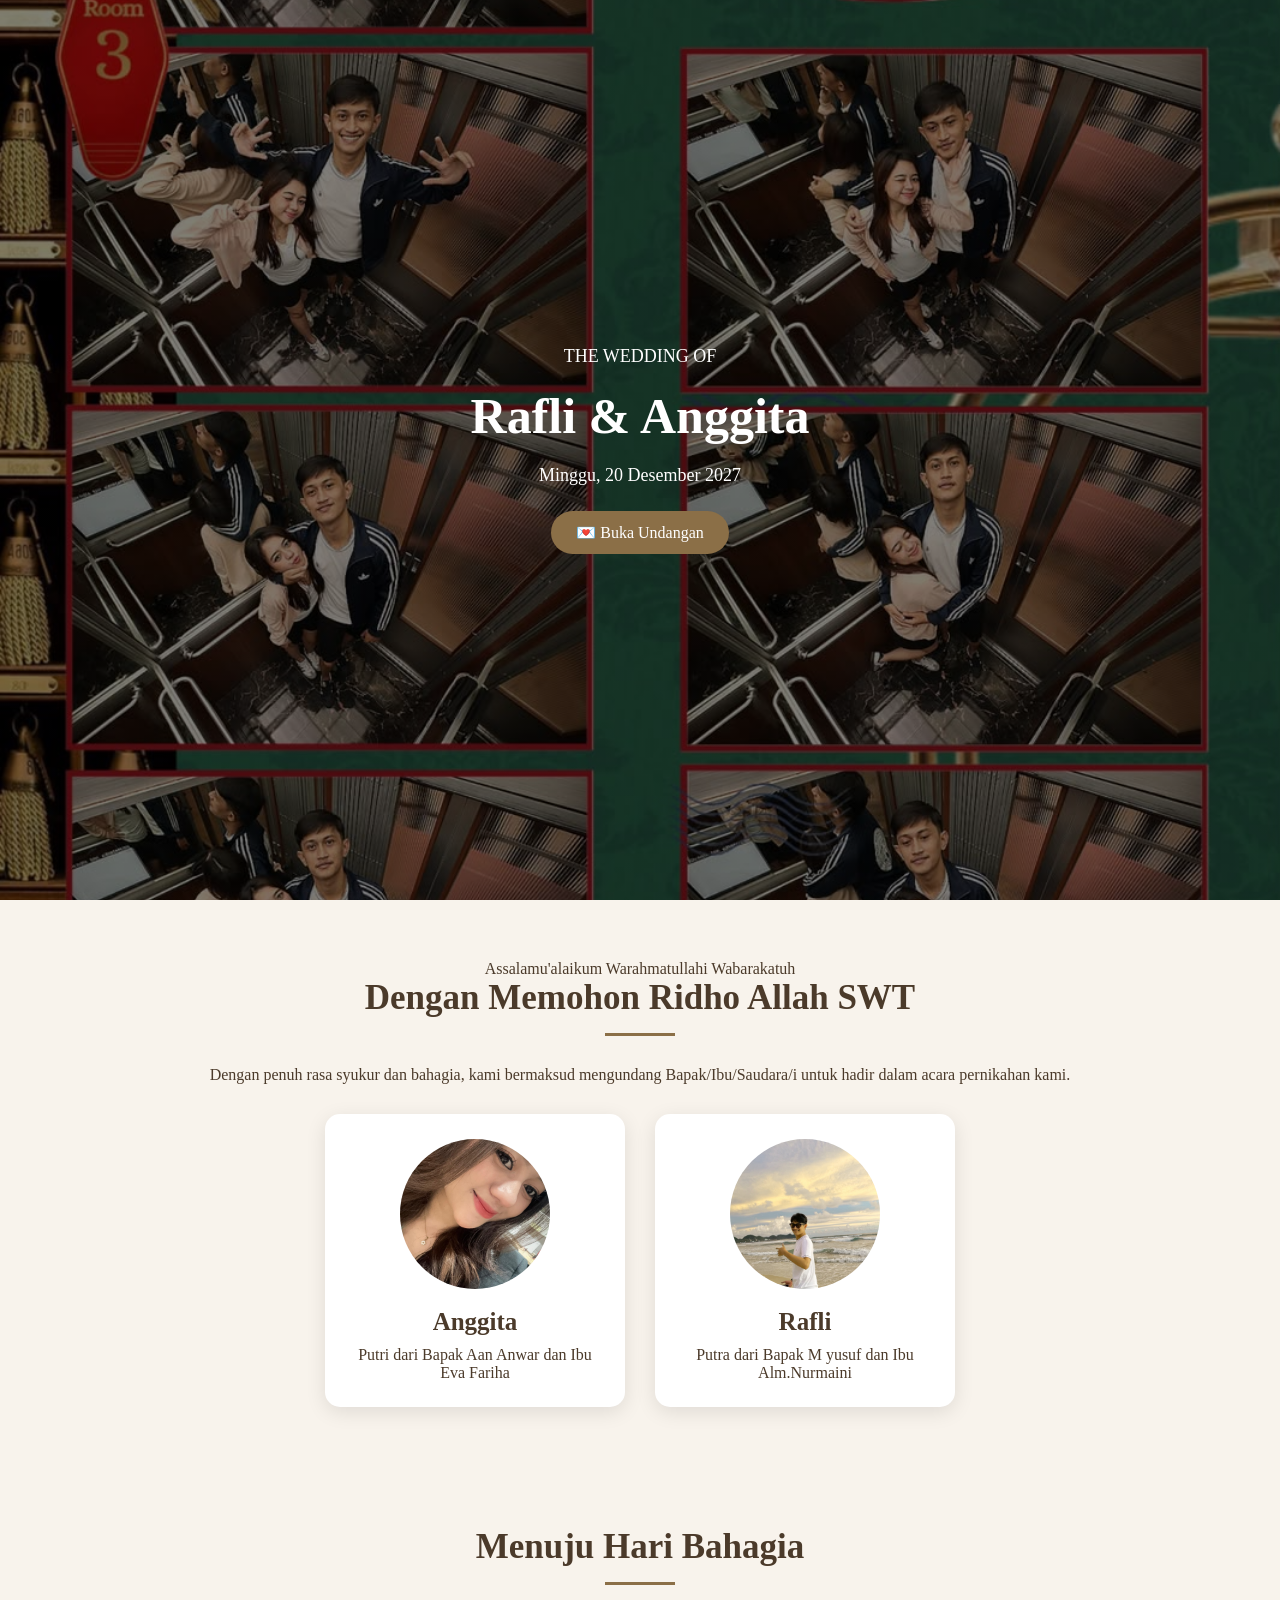
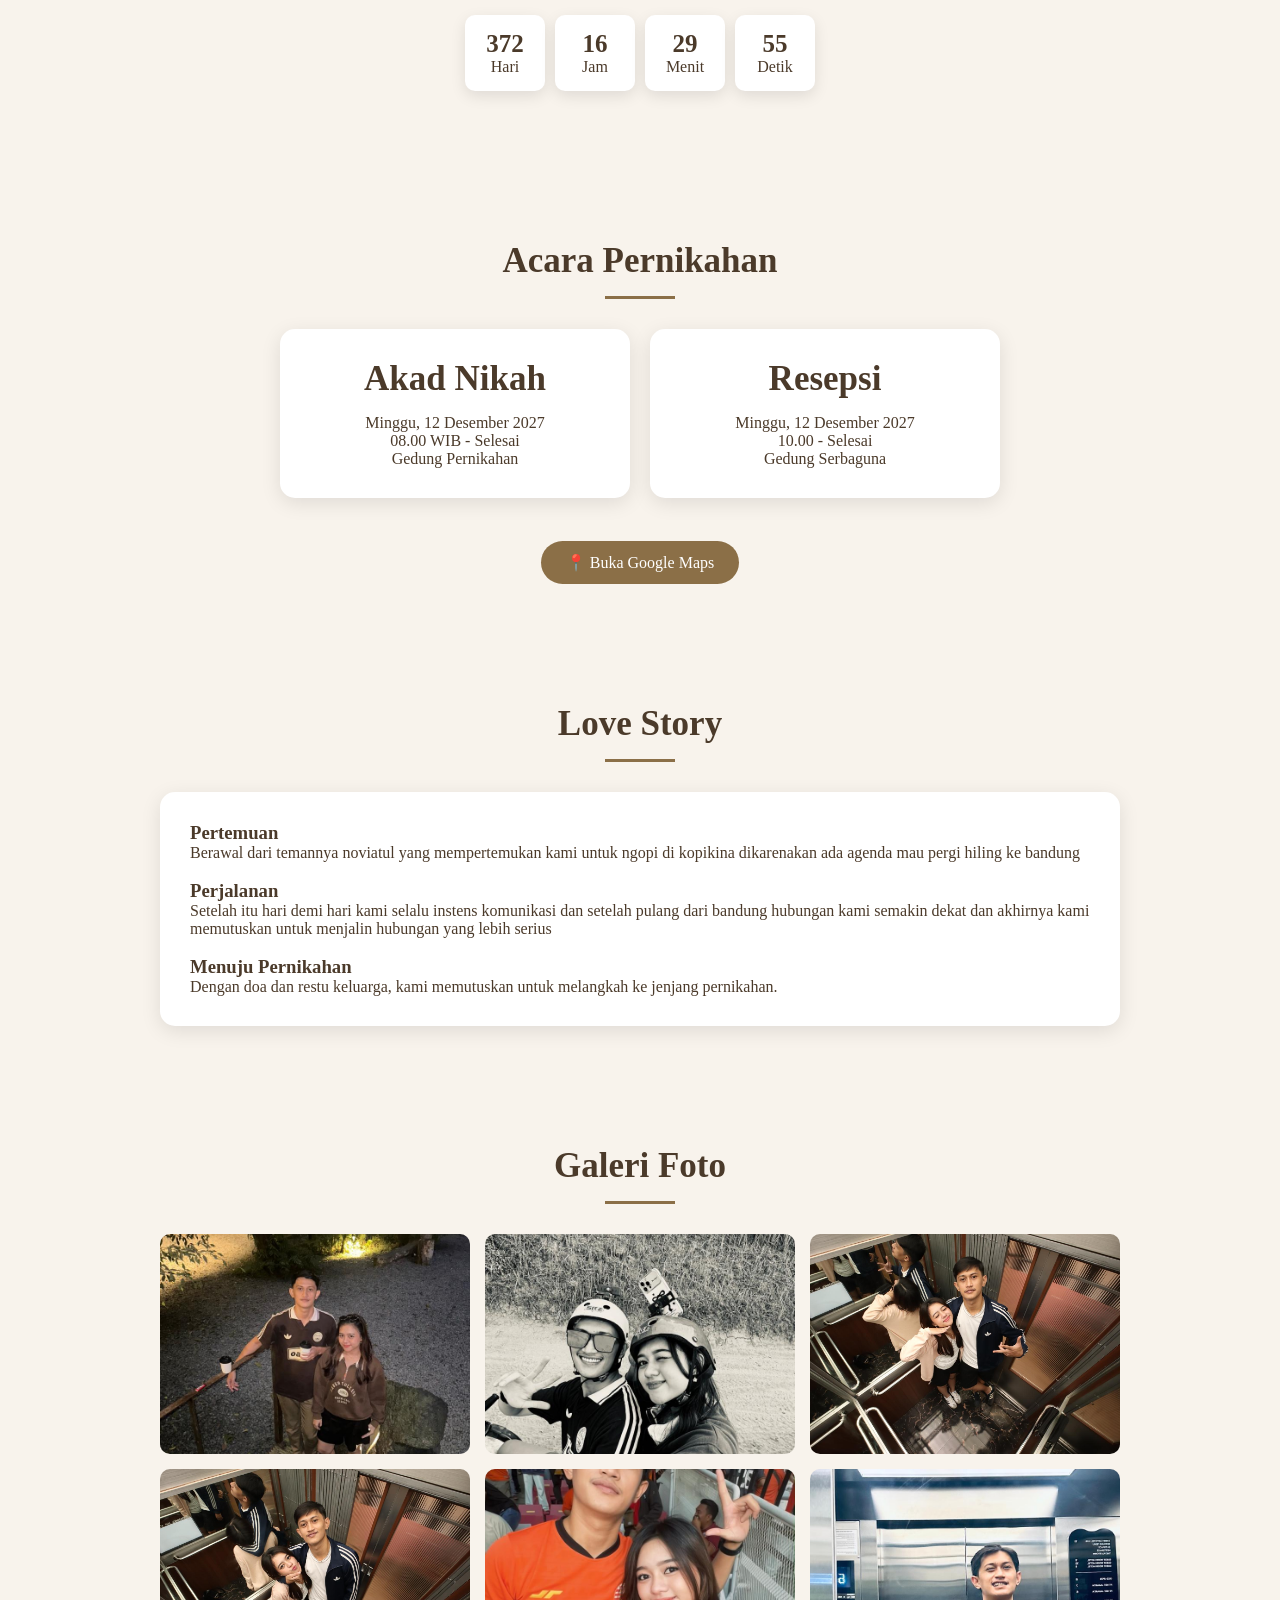
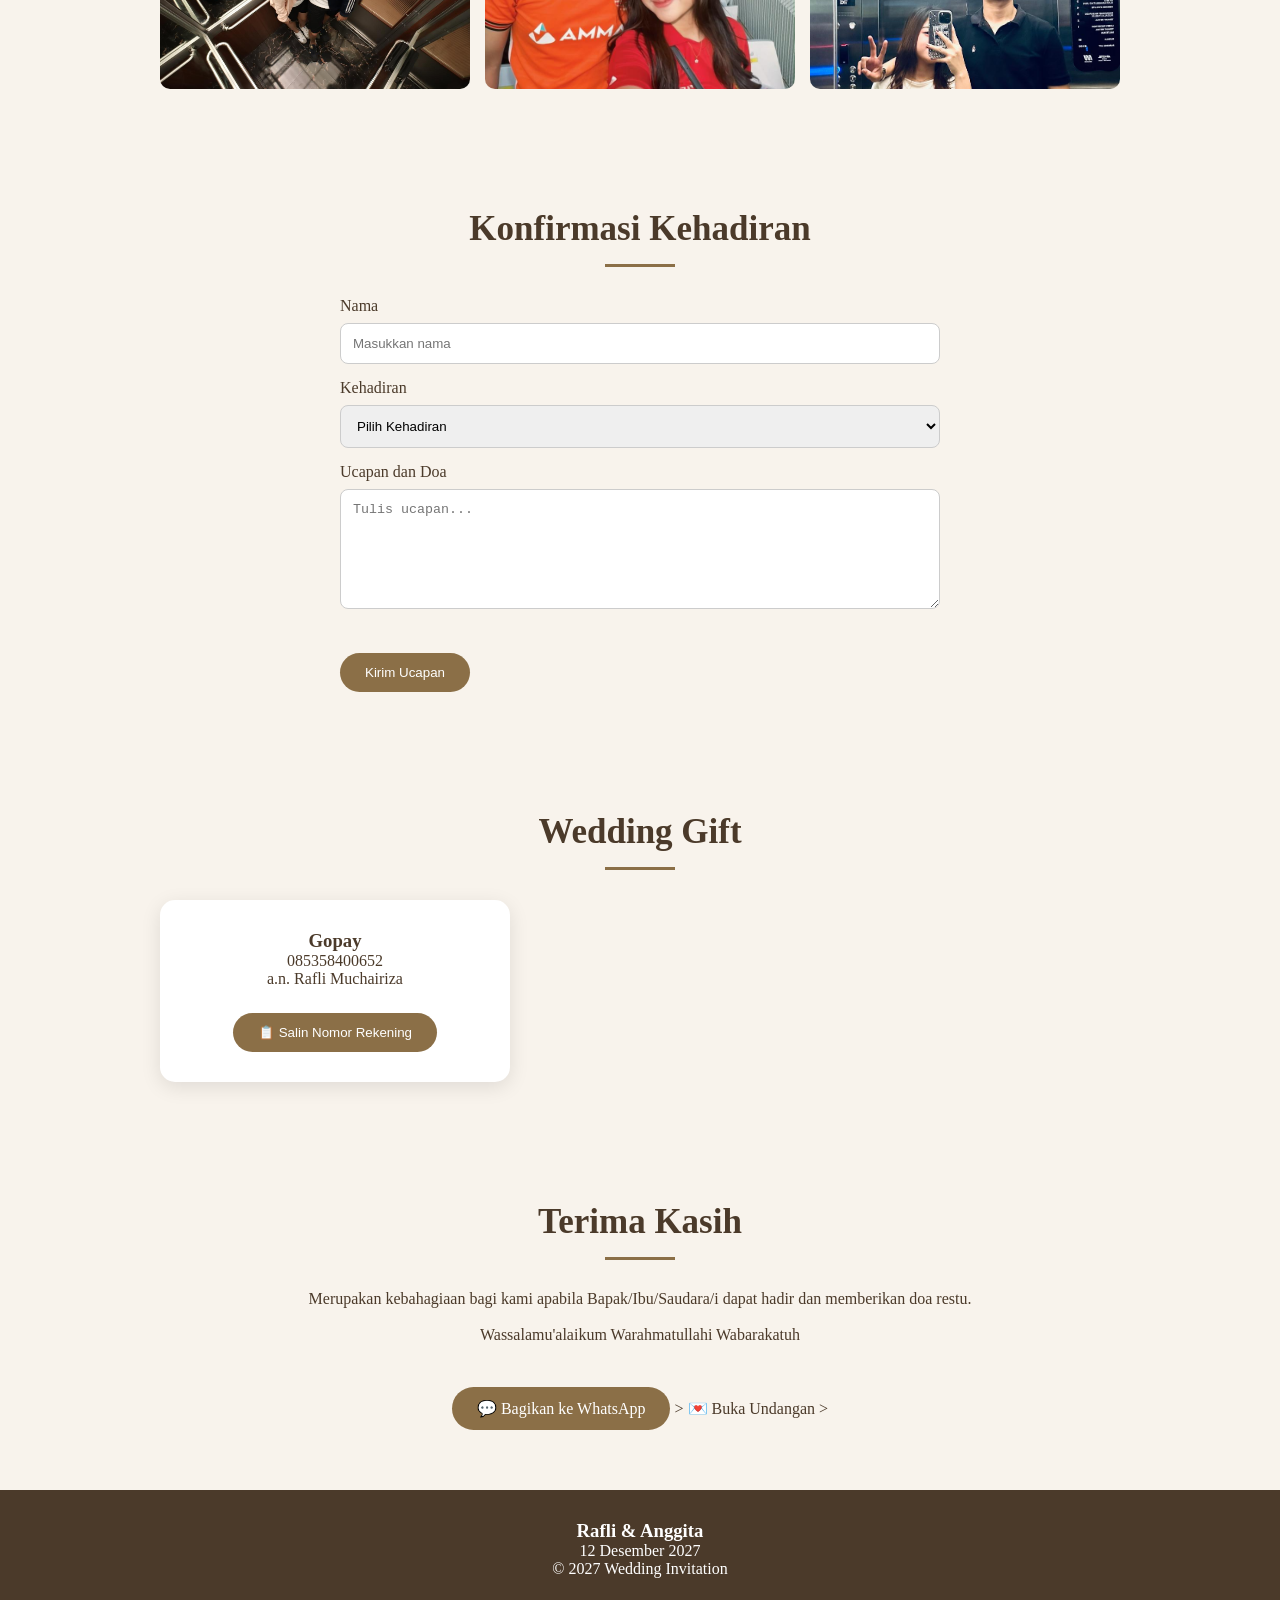
<file: index.html>
<!DOCTYPE html>
<html lang="id">
<head>
    <meta charset="UTF-8">
    <meta name="viewport" content="width=device-width, initial-scale=1.0">

    <title>Undangan Pernikahan Rafli & Anggita</title>

    <style>
        * {
            margin: 0;
            padding: 0;
            box-sizing: border-box;
        }

        body {
            font-family: Georgia, serif;
            background-color: #f8f3ec;
            color: #4b3a2a;
            text-align: center;
        }

        /* Halaman Pembuka */
        .opening {
            min-height: 100vh;
            display: flex;
            justify-content: center;
            align-items: center;
            padding: 20px;
            background: linear-gradient(
                rgba(0,0,0,0.5),
                rgba(0,0,0,0.5)
            ),
            url("img/rafli1.jpeg");

            background-size: cover;
            background-position: center;
            color: white;
        }

        .opening-content {
            max-width: 600px;
        }

        .opening h1 {
            font-size: 50px;
            margin: 20px 0;
        }

        .opening p {
            font-size: 18px;
        }

        .btn {
            display: inline-block;
            margin-top: 25px;
            padding: 12px 25px;
            background-color: #8b6f47;
            color: white;
            text-decoration: none;
            border-radius: 30px;
            border: none;
            cursor: pointer;
        }

        .btn:hover {
            background-color: #6f5738;
        }

        /* Section */
        section {
            padding: 60px 20px;
            max-width: 1000px;
            margin: auto;
        }

        h2 {
            font-size: 35px;
            margin-bottom: 15px;
        }

        .garis {
            width: 70px;
            height: 3px;
            background-color: #8b6f47;
            margin: 15px auto 30px;
        }

        /* Mempelai */
        .mempelai {
            display: flex;
            justify-content: center;
            gap: 30px;
            margin-top: 30px;
        }

        .orang {
            background: white;
            padding: 25px;
            border-radius: 15px;
            width: 300px;
            box-shadow: 0 5px 20px rgba(0,0,0,0.1);
        }

        .foto {
            width: 150px;
            height: 150px;
            border-radius: 50%;
            object-fit: cover;
            margin-bottom: 15px;
        }

        .orang h3 {
            font-size: 25px;
            margin-bottom: 10px;
        }

        /* Acara */
        .acara {
            display: flex;
            justify-content: center;
            gap: 20px;
        }

        .box {
            background: white;
            padding: 30px;
            border-radius: 15px;
            width: 350px;
            box-shadow: 0 5px 20px rgba(0,0,0,0.1);
        }

        /* Countdown */
        .countdown {
            display: flex;
            justify-content: center;
            gap: 10px;
            margin: 30px 0;
            flex-wrap: wrap;
        }

        .waktu {
            background: white;
            padding: 15px;
            border-radius: 10px;
            min-width: 80px;
            box-shadow: 0 5px 15px rgba(0,0,0,0.1);
        }

        .waktu strong {
            display: block;
            font-size: 25px;
        }

        /* Galeri */
        .galeri {
            display: grid;
            grid-template-columns: repeat(3, 1fr);
            gap: 15px;
        }

        .galeri img {
            width: 100%;
            height: 220px;
            object-fit: cover;
            border-radius: 10px;
        }

        /* Love Story */
        .story {
            background: white;
            padding: 30px;
            border-radius: 15px;
            text-align: left;
            box-shadow: 0 5px 20px rgba(0,0,0,0.1);
        }

        /* RSVP */
        form {
            max-width: 600px;
            margin: auto;
            text-align: left;
        }

        input,
        textarea,
        select {
            width: 100%;
            padding: 12px;
            margin: 8px 0 15px;
            border: 1px solid #ccc;
            border-radius: 8px;
        }

        textarea {
            height: 120px;
        }

        /* Footer */
        footer {
            background-color: #4b3a2a;
            color: white;
            padding: 30px;
        }

        /* Responsive HP */
        @media (max-width: 700px) {

            .opening h1 {
                font-size: 40px;
            }

            .mempelai {
                flex-direction: column;
                align-items: center;
            }

            .acara {
                flex-direction: column;
                align-items: center;
            }

            .box {
                width: 100%;
            }

            .galeri {
                grid-template-columns: repeat(2, 1fr);
            }

            .galeri img {
                height: 170px;
            }
        }

        @media (max-width: 450px) {

            .galeri {
                grid-template-columns: 1fr;
            }

            .galeri img {
                height: 230px;
            }
        }
    </style>
</head>

<body>

    <!-- PEMBUKA -->
    <div class="opening">

        <div class="opening-content">

            <p>THE WEDDING OF</p>

            <h1>Rafli & Anggita</h1>

            <p>
                Minggu, 20 Desember 2027
            </p>

            <a href="#undangan" class="btn">
                💌 Buka Undangan
            </a>

        </div>

    </div>


    <!-- PEMBUKAAN -->
    <section id="undangan">

        <p>Assalamu'alaikum Warahmatullahi Wabarakatuh</p>

        <h2>Dengan Memohon Ridho Allah SWT</h2>

        <div class="garis"></div>

        <p>
            Dengan penuh rasa syukur dan bahagia,
            kami bermaksud mengundang Bapak/Ibu/Saudara/i
            untuk hadir dalam acara pernikahan kami.
        </p>

        <!-- MEMPELAI -->
        <div class="mempelai">

            <div class="orang">

                <img
                    class="foto"
                    src="img/gita1.jpeg"
                    alt="Mempelai Wanita"
                >

                <h3>Anggita</h3>

                <p>
                    Putri dari Bapak Aan Anwar
                    dan Ibu Eva Fariha
                </p>

            </div>


            <div class="orang">

                <img
                    class="foto"
                    src="img/rafliprofil.jpeg"
                    alt="Mempelai Pria"
                >

                <h3>Rafli</h3>

                <p>
                    Putra dari Bapak M yusuf
                    dan Ibu Alm.Nurmaini
                </p>

            </div>

        </div>

    </section>


    <!-- COUNTDOWN -->
    <section>

        <h2>Menuju Hari Bahagia</h2>

        <div class="garis"></div>

        <div class="countdown">

            <div class="waktu">
                <strong id="hari">0</strong>
                Hari
            </div>

            <div class="waktu">
                <strong id="jam">0</strong>
                Jam
            </div>

            <div class="waktu">
                <strong id="menit">0</strong>
                Menit
            </div>

            <div class="waktu">
                <strong id="detik">0</strong>
                Detik
            </div>

        </div>

    </section>


    <!-- ACARA -->
    <section>

        <h2>Acara Pernikahan</h2>

        <div class="garis"></div>

        <div class="acara">

            <div class="box">

                <h2>Akad Nikah</h2>

                <p>
                    Minggu, 12 Desember 2027
                </p>

                <p>
                    08.00 WIB - Selesai
                </p>

                <p>
                    Gedung Pernikahan
                </p>

            </div>


            <div class="box">

                <h2>Resepsi</h2>

                <p>
                    Minggu, 12 Desember 2027
                </p>

                <p>
                    10.00 - Selesai
                </p>

                <p>
                    Gedung Serbaguna
                </p>

            </div>

        </div>

        <br>

        <a
            class="btn"
            target="_blank"
            href="https://maps.app.goo.gl/Dq9NmahgBHeCmQBP8"
        >
            📍 Buka Google Maps
        </a>

    </section>


    <!-- LOVE STORY -->
    <section>

        <h2>Love Story</h2>

        <div class="garis"></div>

        <div class="story">

            <h3>Pertemuan</h3>

            <p>
                Berawal dari temannya noviatul yang mempertemukan kami untuk ngopi di kopikina 
                dikarenakan ada agenda mau pergi hiling ke bandung
            </p>

            <br>

            <h3>Perjalanan</h3>

            <p>
                Setelah itu hari demi hari kami selalu instens komunikasi dan setelah pulang dari bandung
                hubungan kami semakin dekat dan akhirnya kami memutuskan untuk menjalin hubungan yang lebih serius
            </p>

            <br>

            <h3>Menuju Pernikahan</h3>

            <p>
                Dengan doa dan restu keluarga,
                kami memutuskan untuk melangkah
                ke jenjang pernikahan.
            </p>

        </div>

    </section>


    <!-- GALERI -->
    <section>

        <h2>Galeri Foto</h2>

        <div class="garis"></div>

        <div class="galeri">

            <img src="img/tst6.jpeg">

            <img src="img/tst5.jpeg">

            <img src="img/tst4.jpeg">

            <img src="img/tst2.jpeg">

            <img src="img/tst3.jpeg">

            <img src="img/tst1.jpeg">

        </div>

    </section>


    <!-- RSVP -->
    <section>

        <h2>Konfirmasi Kehadiran</h2>

        <div class="garis"></div>

        <form>

            <label>Nama</label>

            <input
                type="text"
                placeholder="Masukkan nama"
            >

            <label>Kehadiran</label>

            <select>

                <option>Pilih Kehadiran</option>

                <option>Hadir</option>

                <option>Tidak Hadir</option>

            </select>

            <label>Ucapan dan Doa</label>

            <textarea
                placeholder="Tulis ucapan..."
            ></textarea>

            <button
                type="button"
                class="btn"
                onclick="kirimUcapan()"
            >
                Kirim Ucapan
            </button>

        </form>

    </section>


    <!-- AMPLOP DIGITAL -->
    <section>

        <h2>Wedding Gift</h2>

        <div class="garis"></div>

        <div class="box">

            <h3>Gopay</h3>

            <p id="rekening">
                085358400652
            </p>

            <p>
                a.n. Rafli Muchairiza
            </p>

            <button
                class="btn"
                onclick="salinRekening()"
            >
                📋 Salin Nomor Rekening
            </button>

        </div>

    </section>


    <!-- PENUTUP -->
    <section>

        <h2>Terima Kasih</h2>

        <div class="garis"></div>

        <p>
            Merupakan kebahagiaan bagi kami apabila
            Bapak/Ibu/Saudara/i dapat hadir dan
            memberikan doa restu.
        </p>

        <br>

        <p>
            Wassalamu'alaikum Warahmatullahi Wabarakatuh
        </p>

        <br>

        <a
            
    class="btn"
    target="_blank"
    href="https://wa.me/?text=Assalamu%27alaikum%2C%20saya%20mengundang%20Anda%20untuk%20hadir%20di%20pernikahan%20Rafli%20%26%20Anggita.%0A%0A💌%20Buka%20undangan%3A%0Ahttps%3A%2F%2Fraflimuchairiza.github.io%2Fweddingrafligita%2F"
>
    💬 Bagikan ke WhatsApp
</a>
>
    💌 Buka Undangan
</a>
        >
        </a>

    </section>


    <!-- FOOTER -->
    <footer>

        <h3>Rafli & Anggita</h3>

        <p>
            12 Desember 2027
        </p>

        <p>
            © 2027 Wedding Invitation
        </p>

    </footer>


    <!-- JAVASCRIPT -->
    <script>

        // COUNTDOWN
        var tanggalPernikahan =
            new Date("December 12, 2027 10:00:00").getTime();


        setInterval(function() {

            var sekarang = new Date().getTime();

            var jarak =
                tanggalPernikahan - sekarang;


            var hari =
                Math.floor(
                    jarak /
                    (1000 * 60 * 60 * 24)
                );


            var jam =
                Math.floor(
                    (jarak %
                    (1000 * 60 * 60 * 24)) /
                    (1000 * 60 * 60)
                );


            var menit =
                Math.floor(
                    (jarak %
                    (1000 * 60 * 60)) /
                    (1000 * 60)
                );


            var detik =
                Math.floor(
                    (jarak %
                    (1000 * 60)) /
                    1000
                );


            document.getElementById("hari")
                .innerHTML = hari;

            document.getElementById("jam")
                .innerHTML = jam;

            document.getElementById("menit")
                .innerHTML = menit;

            document.getElementById("detik")
                .innerHTML = detik;

        }, 1000);


        // SALIN REKENING
        function salinRekening() {

            var rekening =
                document.getElementById("rekening")
                .innerText;

            navigator.clipboard.writeText(rekening);

            alert(
                "Nomor rekening berhasil disalin!"
            );

        }


        // KIRIM UCAPAN
        function kirimUcapan() {

            alert(
                "Terima kasih atas ucapan dan doanya ❤️"
            );

        }

    </script>

</body>
</html>
</file>
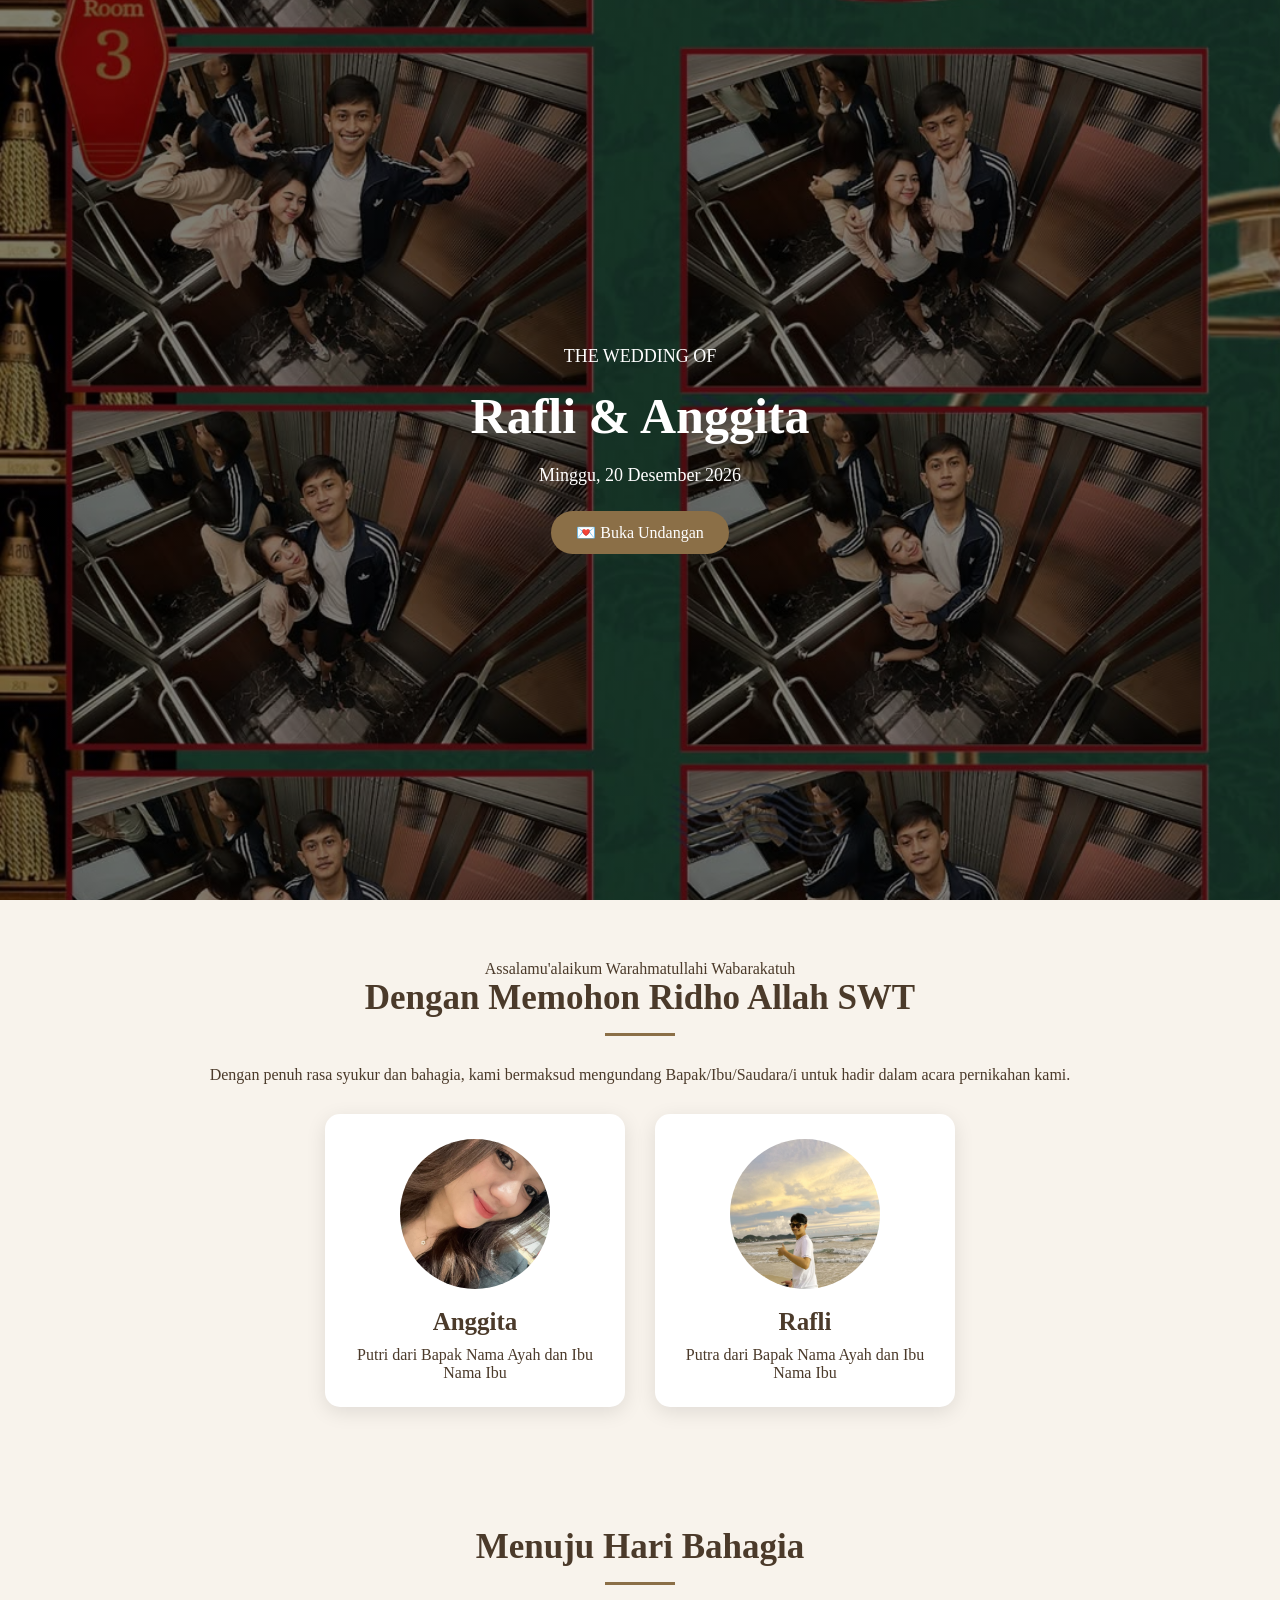
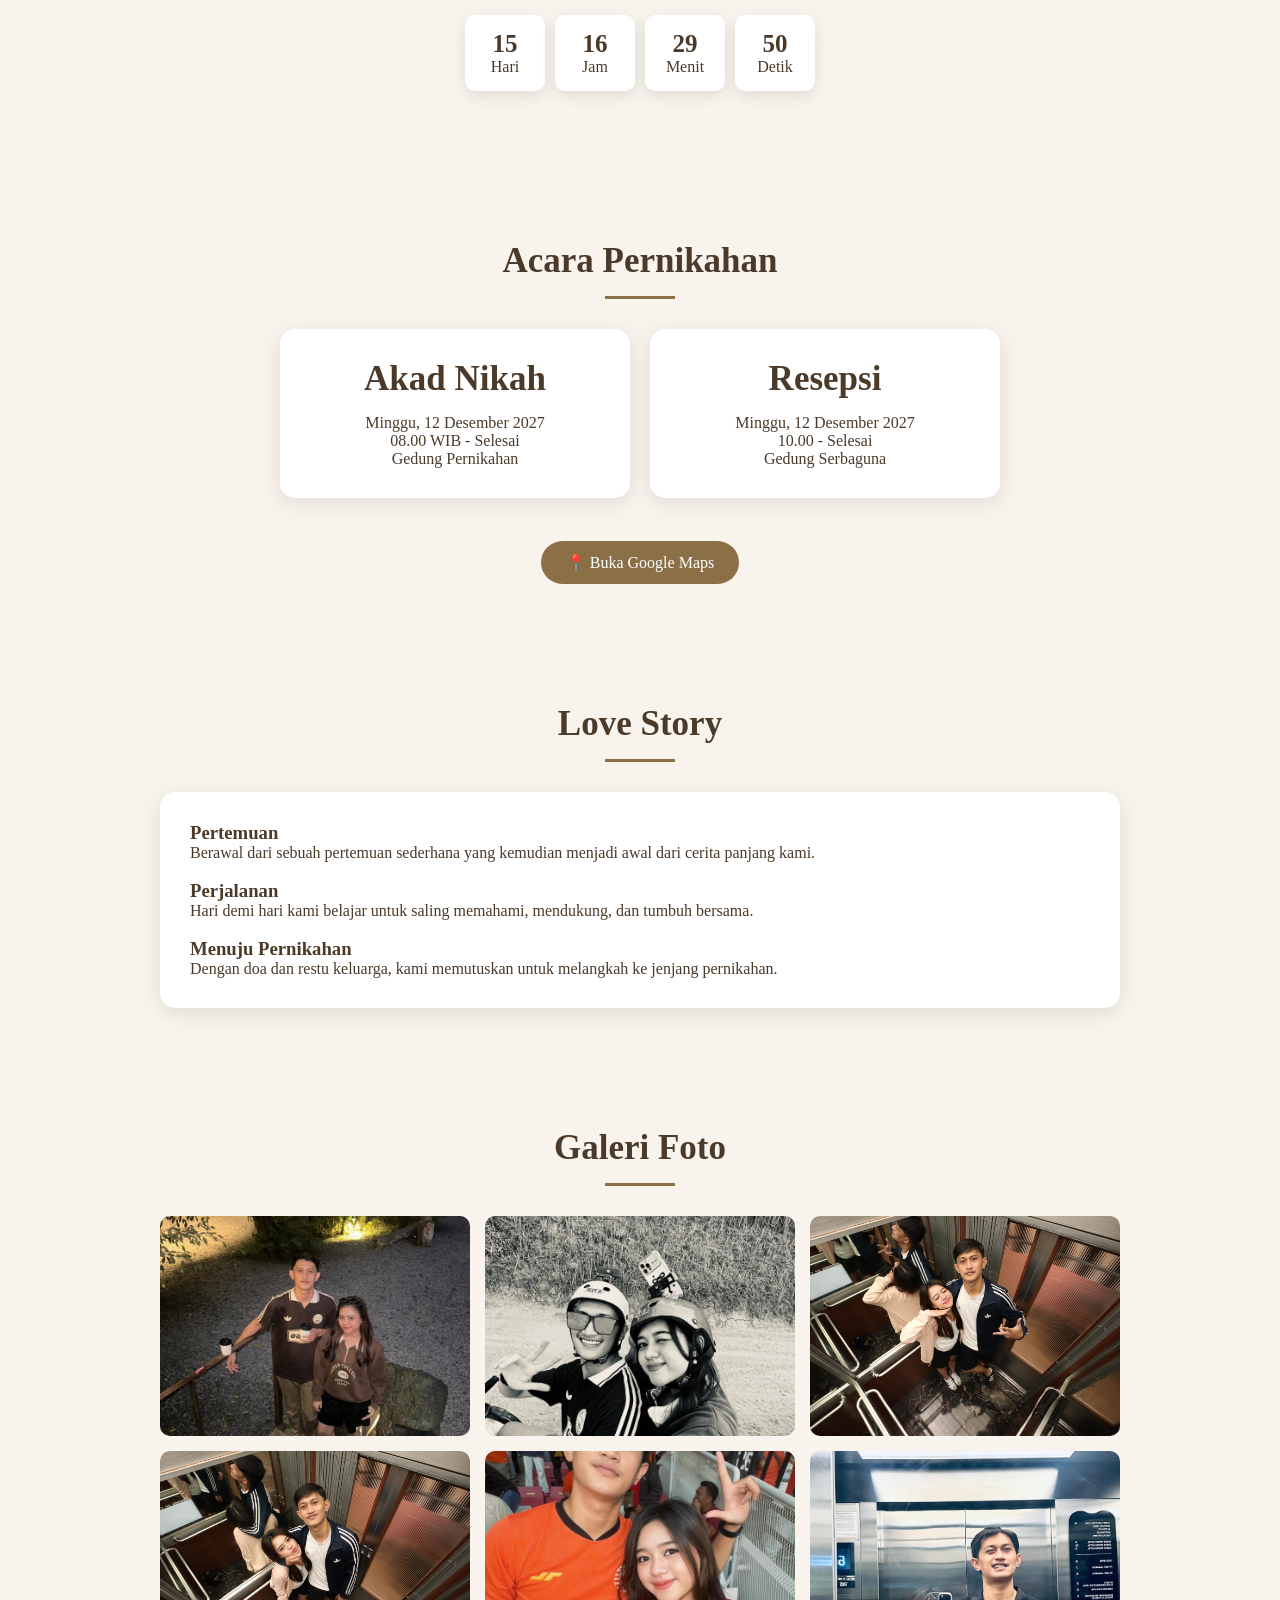
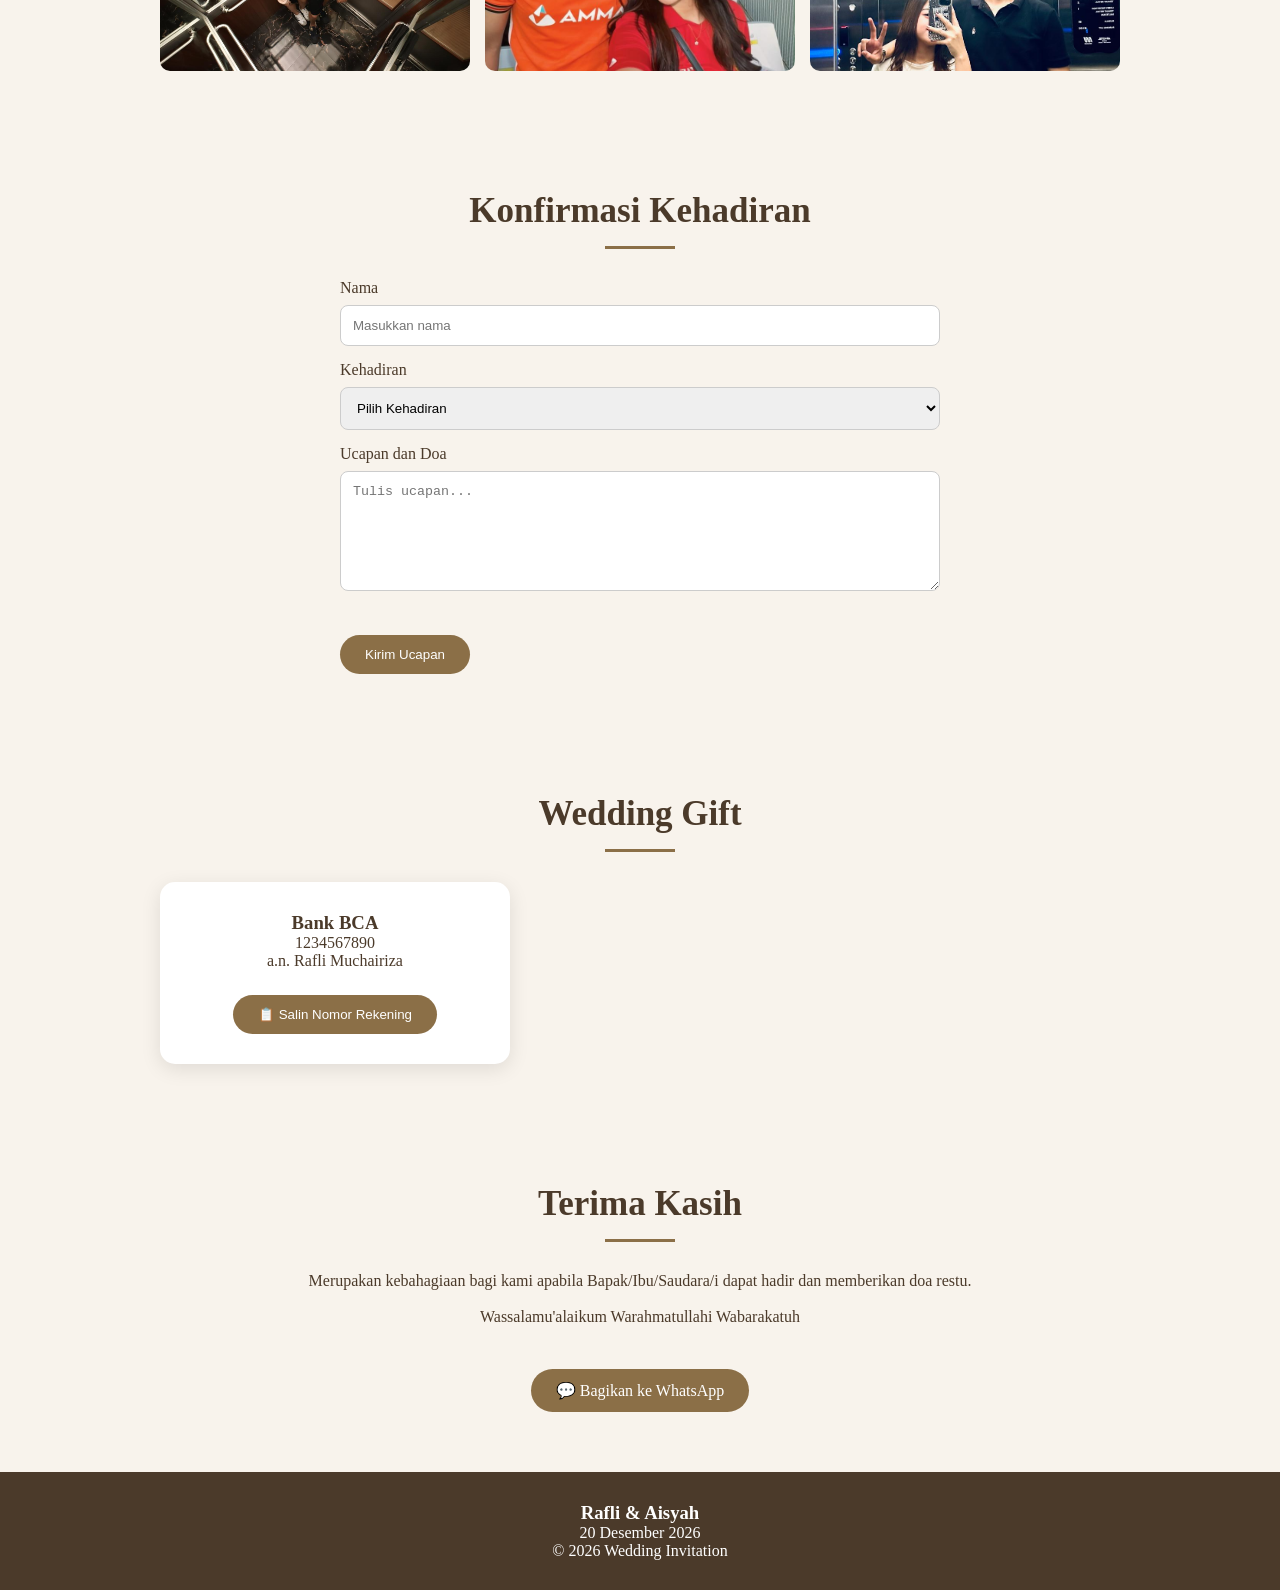
<file: weddingrafli.html>
<!DOCTYPE html>
<html lang="id">
<head>
    <meta charset="UTF-8">
    <meta name="viewport" content="width=device-width, initial-scale=1.0">

    <title>Undangan Pernikahan Rafli & Anggita</title>

    <style>
        * {
            margin: 0;
            padding: 0;
            box-sizing: border-box;
        }

        body {
            font-family: Georgia, serif;
            background-color: #f8f3ec;
            color: #4b3a2a;
            text-align: center;
        }

        /* Halaman Pembuka */
        .opening {
            min-height: 100vh;
            display: flex;
            justify-content: center;
            align-items: center;
            padding: 20px;
            background: linear-gradient(
                rgba(0,0,0,0.5),
                rgba(0,0,0,0.5)
            ),
            url("img/rafli1.jpeg");

            background-size: cover;
            background-position: center;
            color: white;
        }

        .opening-content {
            max-width: 600px;
        }

        .opening h1 {
            font-size: 50px;
            margin: 20px 0;
        }

        .opening p {
            font-size: 18px;
        }

        .btn {
            display: inline-block;
            margin-top: 25px;
            padding: 12px 25px;
            background-color: #8b6f47;
            color: white;
            text-decoration: none;
            border-radius: 30px;
            border: none;
            cursor: pointer;
        }

        .btn:hover {
            background-color: #6f5738;
        }

        /* Section */
        section {
            padding: 60px 20px;
            max-width: 1000px;
            margin: auto;
        }

        h2 {
            font-size: 35px;
            margin-bottom: 15px;
        }

        .garis {
            width: 70px;
            height: 3px;
            background-color: #8b6f47;
            margin: 15px auto 30px;
        }

        /* Mempelai */
        .mempelai {
            display: flex;
            justify-content: center;
            gap: 30px;
            margin-top: 30px;
        }

        .orang {
            background: white;
            padding: 25px;
            border-radius: 15px;
            width: 300px;
            box-shadow: 0 5px 20px rgba(0,0,0,0.1);
        }

        .foto {
            width: 150px;
            height: 150px;
            border-radius: 50%;
            object-fit: cover;
            margin-bottom: 15px;
        }

        .orang h3 {
            font-size: 25px;
            margin-bottom: 10px;
        }

        /* Acara */
        .acara {
            display: flex;
            justify-content: center;
            gap: 20px;
        }

        .box {
            background: white;
            padding: 30px;
            border-radius: 15px;
            width: 350px;
            box-shadow: 0 5px 20px rgba(0,0,0,0.1);
        }

        /* Countdown */
        .countdown {
            display: flex;
            justify-content: center;
            gap: 10px;
            margin: 30px 0;
            flex-wrap: wrap;
        }

        .waktu {
            background: white;
            padding: 15px;
            border-radius: 10px;
            min-width: 80px;
            box-shadow: 0 5px 15px rgba(0,0,0,0.1);
        }

        .waktu strong {
            display: block;
            font-size: 25px;
        }

        /* Galeri */
        .galeri {
            display: grid;
            grid-template-columns: repeat(3, 1fr);
            gap: 15px;
        }

        .galeri img {
            width: 100%;
            height: 220px;
            object-fit: cover;
            border-radius: 10px;
        }

        /* Love Story */
        .story {
            background: white;
            padding: 30px;
            border-radius: 15px;
            text-align: left;
            box-shadow: 0 5px 20px rgba(0,0,0,0.1);
        }

        /* RSVP */
        form {
            max-width: 600px;
            margin: auto;
            text-align: left;
        }

        input,
        textarea,
        select {
            width: 100%;
            padding: 12px;
            margin: 8px 0 15px;
            border: 1px solid #ccc;
            border-radius: 8px;
        }

        textarea {
            height: 120px;
        }

        /* Footer */
        footer {
            background-color: #4b3a2a;
            color: white;
            padding: 30px;
        }

        /* Responsive HP */
        @media (max-width: 700px) {

            .opening h1 {
                font-size: 40px;
            }

            .mempelai {
                flex-direction: column;
                align-items: center;
            }

            .acara {
                flex-direction: column;
                align-items: center;
            }

            .box {
                width: 100%;
            }

            .galeri {
                grid-template-columns: repeat(2, 1fr);
            }

            .galeri img {
                height: 170px;
            }
        }

        @media (max-width: 450px) {

            .galeri {
                grid-template-columns: 1fr;
            }

            .galeri img {
                height: 230px;
            }
        }
    </style>
</head>

<body>

    <!-- PEMBUKA -->
    <div class="opening">

        <div class="opening-content">

            <p>THE WEDDING OF</p>

            <h1>Rafli & Anggita</h1>

            <p>
                Minggu, 20 Desember 2026
            </p>

            <a href="#undangan" class="btn">
                💌 Buka Undangan
            </a>

        </div>

    </div>


    <!-- PEMBUKAAN -->
    <section id="undangan">

        <p>Assalamu'alaikum Warahmatullahi Wabarakatuh</p>

        <h2>Dengan Memohon Ridho Allah SWT</h2>

        <div class="garis"></div>

        <p>
            Dengan penuh rasa syukur dan bahagia,
            kami bermaksud mengundang Bapak/Ibu/Saudara/i
            untuk hadir dalam acara pernikahan kami.
        </p>

        <!-- MEMPELAI -->
        <div class="mempelai">

            <div class="orang">

                <img
                    class="foto"
                    src="img/gita1.jpeg"
                    alt="Mempelai Wanita"
                >

                <h3>Anggita</h3>

                <p>
                    Putri dari Bapak Nama Ayah
                    dan Ibu Nama Ibu
                </p>

            </div>


            <div class="orang">

                <img
                    class="foto"
                    src="img/rafliprofil.jpeg"
                    alt="Mempelai Pria"
                >

                <h3>Rafli</h3>

                <p>
                    Putra dari Bapak Nama Ayah
                    dan Ibu Nama Ibu
                </p>

            </div>

        </div>

    </section>


    <!-- COUNTDOWN -->
    <section>

        <h2>Menuju Hari Bahagia</h2>

        <div class="garis"></div>

        <div class="countdown">

            <div class="waktu">
                <strong id="hari">0</strong>
                Hari
            </div>

            <div class="waktu">
                <strong id="jam">0</strong>
                Jam
            </div>

            <div class="waktu">
                <strong id="menit">0</strong>
                Menit
            </div>

            <div class="waktu">
                <strong id="detik">0</strong>
                Detik
            </div>

        </div>

    </section>


    <!-- ACARA -->
    <section>

        <h2>Acara Pernikahan</h2>

        <div class="garis"></div>

        <div class="acara">

            <div class="box">

                <h2>Akad Nikah</h2>

                <p>
                    Minggu, 12 Desember 2027
                </p>

                <p>
                    08.00 WIB - Selesai
                </p>

                <p>
                    Gedung Pernikahan
                </p>

            </div>


            <div class="box">

                <h2>Resepsi</h2>

                <p>
                    Minggu, 12 Desember 2027
                </p>

                <p>
                    10.00 - Selesai
                </p>

                <p>
                    Gedung Serbaguna
                </p>

            </div>

        </div>

        <br>

        <a
            class="btn"
            target="_blank"
            href="https://maps.app.goo.gl/Dq9NmahgBHeCmQBP8"
        >
            📍 Buka Google Maps
        </a>

    </section>


    <!-- LOVE STORY -->
    <section>

        <h2>Love Story</h2>

        <div class="garis"></div>

        <div class="story">

            <h3>Pertemuan</h3>

            <p>
                Berawal dari sebuah pertemuan sederhana
                yang kemudian menjadi awal dari cerita
                panjang kami.
            </p>

            <br>

            <h3>Perjalanan</h3>

            <p>
                Hari demi hari kami belajar untuk saling
                memahami, mendukung, dan tumbuh bersama.
            </p>

            <br>

            <h3>Menuju Pernikahan</h3>

            <p>
                Dengan doa dan restu keluarga,
                kami memutuskan untuk melangkah
                ke jenjang pernikahan.
            </p>

        </div>

    </section>


    <!-- GALERI -->
    <section>

        <h2>Galeri Foto</h2>

        <div class="garis"></div>

        <div class="galeri">

            <img src="img/tst6.jpeg">

            <img src="img/tst5.jpeg">

            <img src="img/tst4.jpeg">

            <img src="img/tst2.jpeg">

            <img src="img/tst3.jpeg">

            <img src="img/tst1.jpeg">

        </div>

    </section>


    <!-- RSVP -->
    <section>

        <h2>Konfirmasi Kehadiran</h2>

        <div class="garis"></div>

        <form>

            <label>Nama</label>

            <input
                type="text"
                placeholder="Masukkan nama"
            >

            <label>Kehadiran</label>

            <select>

                <option>Pilih Kehadiran</option>

                <option>Hadir</option>

                <option>Tidak Hadir</option>

            </select>

            <label>Ucapan dan Doa</label>

            <textarea
                placeholder="Tulis ucapan..."
            ></textarea>

            <button
                type="button"
                class="btn"
                onclick="kirimUcapan()"
            >
                Kirim Ucapan
            </button>

        </form>

    </section>


    <!-- AMPLOP DIGITAL -->
    <section>

        <h2>Wedding Gift</h2>

        <div class="garis"></div>

        <div class="box">

            <h3>Bank BCA</h3>

            <p id="rekening">
                1234567890
            </p>

            <p>
                a.n. Rafli Muchairiza
            </p>

            <button
                class="btn"
                onclick="salinRekening()"
            >
                📋 Salin Nomor Rekening
            </button>

        </div>

    </section>


    <!-- PENUTUP -->
    <section>

        <h2>Terima Kasih</h2>

        <div class="garis"></div>

        <p>
            Merupakan kebahagiaan bagi kami apabila
            Bapak/Ibu/Saudara/i dapat hadir dan
            memberikan doa restu.
        </p>

        <br>

        <p>
            Wassalamu'alaikum Warahmatullahi Wabarakatuh
        </p>

        <br>

        <a
            class="btn"
            target="_blank"
            href="https://wa.me/?text=Assalamu'alaikum%2C%20saya%20mengundang%20Anda%20ke%20pernikahan%20Rafli%20%26%20Aisyah."
        >
            💬 Bagikan ke WhatsApp
        </a>

    </section>


    <!-- FOOTER -->
    <footer>

        <h3>Rafli & Aisyah</h3>

        <p>
            20 Desember 2026
        </p>

        <p>
            © 2026 Wedding Invitation
        </p>

    </footer>


    <!-- JAVASCRIPT -->
    <script>

        // COUNTDOWN
        var tanggalPernikahan =
            new Date("December 20, 2026 10:00:00").getTime();


        setInterval(function() {

            var sekarang = new Date().getTime();

            var jarak =
                tanggalPernikahan - sekarang;


            var hari =
                Math.floor(
                    jarak /
                    (1000 * 60 * 60 * 24)
                );


            var jam =
                Math.floor(
                    (jarak %
                    (1000 * 60 * 60 * 24)) /
                    (1000 * 60 * 60)
                );


            var menit =
                Math.floor(
                    (jarak %
                    (1000 * 60 * 60)) /
                    (1000 * 60)
                );


            var detik =
                Math.floor(
                    (jarak %
                    (1000 * 60)) /
                    1000
                );


            document.getElementById("hari")
                .innerHTML = hari;

            document.getElementById("jam")
                .innerHTML = jam;

            document.getElementById("menit")
                .innerHTML = menit;

            document.getElementById("detik")
                .innerHTML = detik;

        }, 1000);


        // SALIN REKENING
        function salinRekening() {

            var rekening =
                document.getElementById("rekening")
                .innerText;

            navigator.clipboard.writeText(rekening);

            alert(
                "Nomor rekening berhasil disalin!"
            );

        }


        // KIRIM UCAPAN
        function kirimUcapan() {

            alert(
                "Terima kasih atas ucapan dan doanya ❤️"
            );

        }

    </script>

</body>
</html>
</file>
